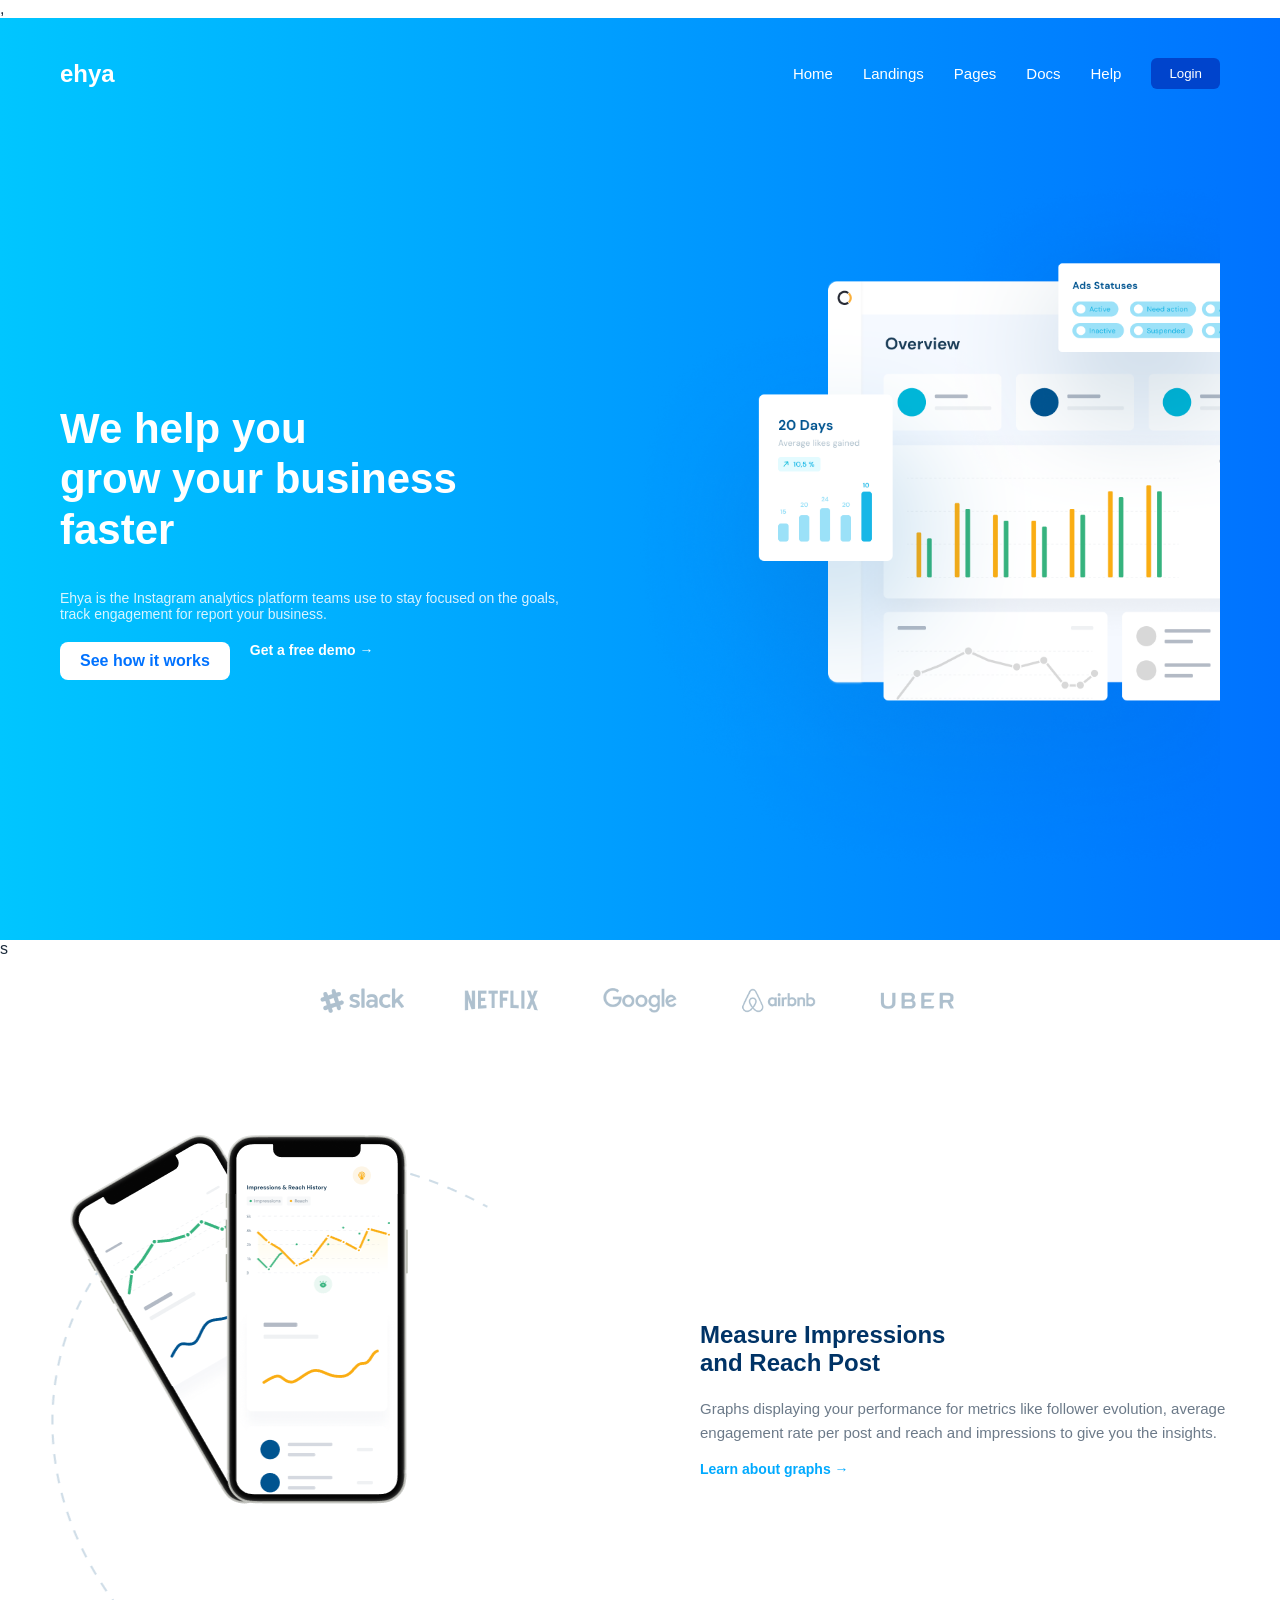
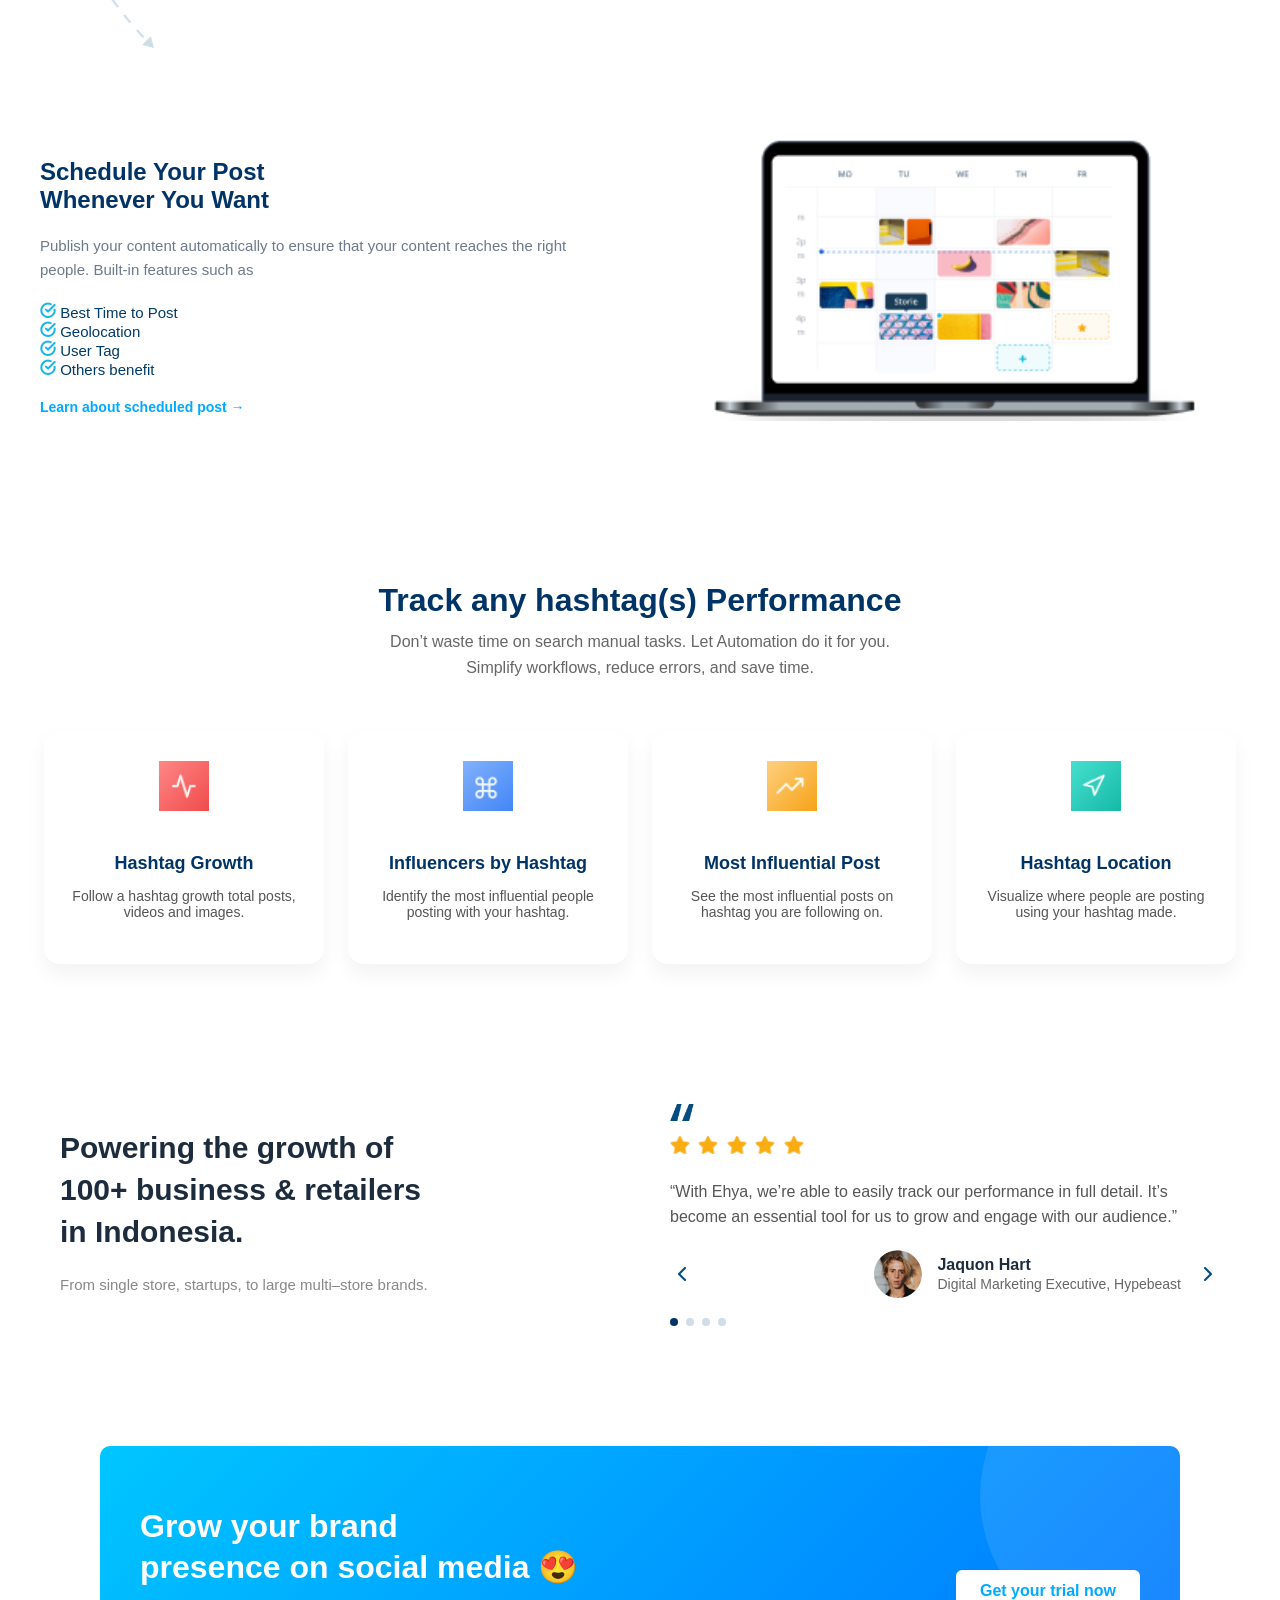
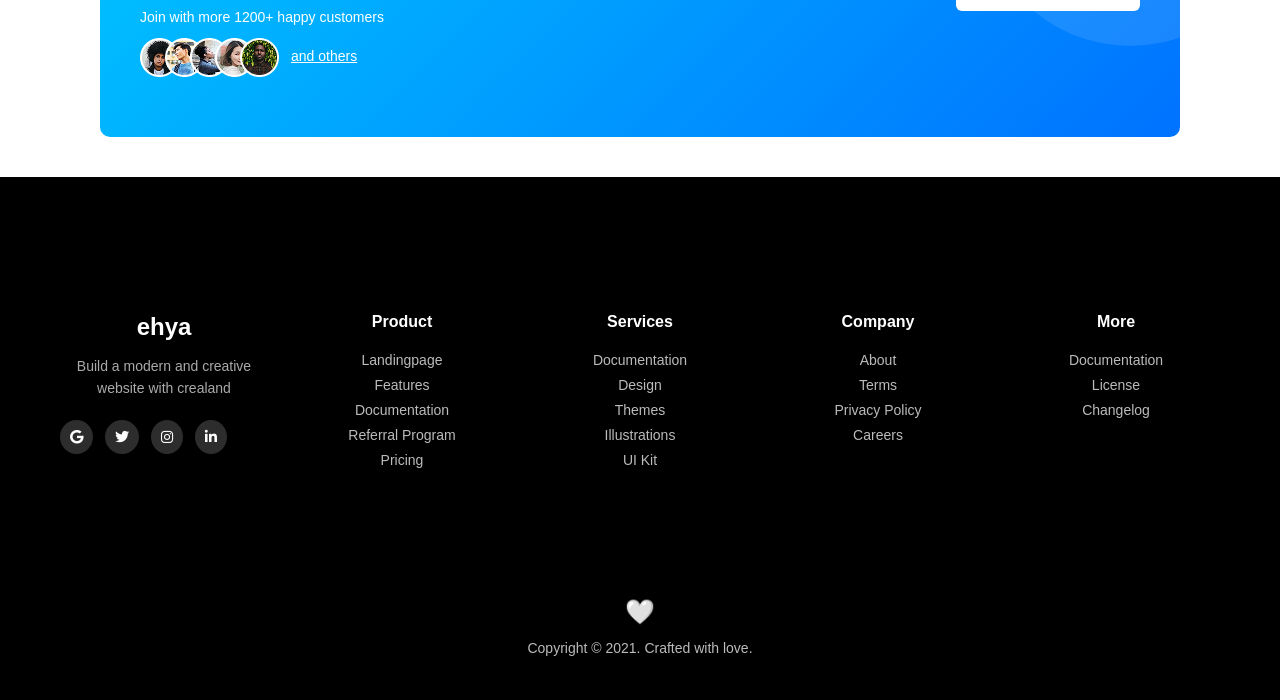
<file: index.html>
<!DOCTYPE html>
<html lang="en">
<head>
  <meta charset="UTF-8" />
  <meta name="viewport" content="width=device-width, initial-scale=1.0"/>
     ,
  <title>SAAS-Landing-Page-Exploration-(Community)</title>
  <link rel="stylesheet" href="style.css"/><link rel="stylesheet" href="https://cdnjs.cloudflare.com/ajax/libs/font-awesome/6.5.0/css/all.min.css">
</head>
<body>

  <section class="hero">
    <header class="navbar">
      <div class="logo">ehya</div>
      <nav>
        <a href="#">Home</a>
        <a href="#">Landings</a>
        <a href="#">Pages</a>
        <a href="#">Docs</a>
        <a href="#">Help</a>
        <button class="login-btn">Login</button>
      </nav>
    </header>

    <div class="hero-content">
      <div class="hero-text">
        <h1>We help you<br>grow your business<br>faster</h1>
        <p>Ehya is the Instagram analytics platform teams use to stay focused on the goals, track engagement for report your business.</p>
        <div class="buttons">
          <a href="#" class="btn-primary">See how it works</a>
          <a href="#" class="btn-link">Get a free demo →</a>
        </div>
      </div>

      <div class="hero-image">
        <img src="imgur.png" alt="Dashboard" />
      </div>
    </div>
  </section>s

  <footer class="brands">
    <img src="Brands.png" alt="Brands" />
  </footer>


  <section class="feature feature-top">
    <div class="feature-left">
      <img src="phone.png" alt="Phone " />
    </div>
    <div class="feature-right">
      <h2>Measure Impressions<br>and Reach Post</h2>
      <p>
        Graphs displaying your performance for metrics like follower evolution, average engagement rate per post and reach and impressions to give you the insights.
      </p>
      <a href="#" class="link">Learn about graphs →</a>
    </div>
  </section>

  <section class="feature feature-bottom">
    <div class="feature-left">
      <h2>Schedule Your Post<br>Whenever You Want</h2>
      <p>
        Publish your content automatically to ensure that your content reaches the right people. Built-in features such as
      </p>
      <ul>
        <li>
          <img src="images/grp.png" alt="grp" /> Best Time to Post</li>
        <li>
          <img src="images/grp.png" alt="grp" /> Geolocation</li>
        <li>
          <img src="images/grp.png" alt="grp" /> User Tag</li>
        <li>
          <img src="images/grp.png" alt="grp" /> Others benefit</li>
      </ul>
      <a href="#" class="link">Learn about scheduled post →</a>
    </div>
    <div class="feature-right">
      <img src="calendar.png" alt="Calendar on Laptop" class="calendar" />
    </div>
  </section>



  <div class="container">
    <h1>Track any hashtag(s) Performance</h1>
    <p class="subtitle">
      Don’t waste time on search manual tasks. Let Automation do it for you.<br>
      Simplify workflows, reduce errors, and save time.
    </p>

    <div class="card-container">
      <div class="card">
        <img src="images/img1.png" alt="Hashtag Growth">
        <h3>Hashtag Growth</h3>
        <p>Follow a hashtag growth total posts, videos and images.</p>
      </div>

      <div class="card">
        <img src="images/img2.png" alt="Influencers by Hashtag">
        <h3>Influencers by Hashtag</h3>
        <p>Identify the most influential people posting with your hashtag.</p>
      </div>

      <div class="card">
        <img src="images/img3.png" alt="Most Influential Post">
        <h3>Most Influential Post</h3>
        <p>See the most influential posts on hashtag you are following on.</p>
      </div>

      <div class="card">
        <img src="images/img4.png" alt="Hashtag Location">
        <h3>Hashtag Location</h3>
        <p>Visualize where people are posting using your hashtag made.</p>
      </div>
    </div>
  </div>


  <div class="testimonial-section">
    <div class="left">
      <h2>
        <strong>Powering the growth of<br>
        100+ business & retailers<br>in Indonesia.</strong>
      </h2>
      <p class="subtext">
        From single store, startups, to large multi–store brands.
      </p>
    </div>

    <div class="right">
      <div class="quote">
        <img src="images/quote.png" alt="quote" class="quote-icon">
        <div class="stars">
          <img src="images/star.png" alt="star">
          <img src="images/star.png" alt="star">
          <img src="images/star.png" alt="star">
          <img src="images/star.png" alt="star">
          <img src="images/star.png" alt="star">
        </div>
        <p class="feedback">
          “With Ehya, we’re able to easily track our performance in full detail.
          It’s become an essential tool for us to grow and engage with our audience.”
        </p>
      </div>

      <div class="user-info">
        <img src="images/arrow-right.png" alt="right" class="arrow">
        <div class="profile">
          <img src="images/avatar.png" alt="user" class="avatar">
          <div>
            <p class="name">Jaquon Hart</p>
            <p class="title">Digital Marketing Executive, Hypebeast</p>
          </div>
          <img src="images/arrow-left.png" alt="left" class="arrow">
        </div>
      </div>

      <div class="dots">
        <span class="dot active"></span>
        <span class="dot"></span>
        <span class="dot"></span>
        <span class="dot"></span>
      </div>
    </div>
  </div>



  <div class="banner">
    <div class="banner-left">
      <h1>Grow your brand<br>presence on social media 😍</h1>
      <p>Join with more 1200+ happy customers</p>
      <div class="avatars">
        <img src="user.png" alt="user1" />
        <a href="#">and others</a>
      </div>
    </div>
    <div class="banner-right">
      <a href="#">Get your trial now</a>
    </div>
  </div>


  <footer class="footer">
    <div class="container">
      <div class="footer-section brand">
        <h1>ehya</h1>
        <p>Build a modern and creative<br>website with crealand</p>
        <div class="social-icons">
          <i class="fab fa-google"></i>
          <i class="fab fa-twitter"></i>
          <i class="fab fa-instagram"></i>
          <i class="fab fa-linkedin-in"></i>
        </div>
      </div>

      <div class="footer-section">
        <h3>Product</h3>
        <ul>
          <li><a href="#">Landingpage</a></li>
          <li><a href="#">Features</a></li>
          <li><a href="#">Documentation</a></li>
          <li><a href="#">Referral Program</a></li>
          <li><a href="#">Pricing</a></li>
        </ul>
      </div>

      <div class="footer-section">
        <h3>Services</h3>
        <ul>
          <li><a href="#">Documentation</a></li>
          <li><a href="#">Design</a></li>
          <li><a href="#">Themes</a></li>
          <li><a href="#">Illustrations</a></li>
          <li><a href="#">UI Kit</a></li>
        </ul>
      </div>

      <div class="footer-section">
        <h3>Company</h3>
        <ul>
          <li><a href="#">About</a></li>
          <li><a href="#">Terms</a></li>
          <li><a href="#">Privacy Policy</a></li>
          <li><a href="#">Careers</a></li>
        </ul>
      </div>

      <div class="footer-section">
        <h3>More</h3>
        <ul>
          <li><a href="#">Documentation</a></li>
          <li><a href="#">License</a></li>
          <li><a href="#">Changelog</a></li>
        </ul>
      </div>
    </div>

    <div class="footer-bottom">
      <div class="heart">🤍</div>
      <p>Copyright © 2021. Crafted with love.</p>
    </div>
  </footer>

</body>
</html>
</file>
<file: style.css>
body {
  margin: 0;
  padding: 0;
  font-family: 'Segoe UI', sans-serif;
  background: white;
  color: #1d2c3c;
}

.hero {
  background: linear-gradient(to right, #00c6ff, #0072ff);
  padding: 40px 60px;
}

.navbar {
  display: flex;
  justify-content: space-between;
  align-items: center;
  color: white;
  margin-bottom: 60px;
}

.navbar .logo {
  font-weight: bold;
  font-size: 24px;
}

.navbar nav {
  display: flex;
  align-items: center;
  gap: 30px;
}

.navbar nav a {
  color: white;
  text-decoration: none;
  font-size: 15px;
}

.login-btn {
  background: #0044cc;
  border: none;
  color: white;
  padding: 8px 18px;
  border-radius: 6px;
  cursor: pointer;
}

.hero-content {
  display: flex;
  justify-content: space-between;
  align-items: center;
  flex-wrap: wrap;
}

.hero-text {
  max-width: 500px;
}

.hero-text h1 {
  font-size: 42px;
  font-weight: bold;
  line-height: 1.2;
  color: white;
}

.hero-text p {
  margin: 20px 0;
  font-size: 14px;
  opacity: 0.85;
  color: white;
}

.buttons {
  display: flex;
  gap: 20px;
  margin-top: 20px;
}

.btn-primary {
  background: white;
  color: #0072ff;
  padding: 10px 20px;
  border-radius: 8px;
  text-decoration: none;
  font-weight: bold;
}

.btn-link {
  color: white;
  text-decoration: none;
  font-weight: bold;
  font-size: 14px;
}

.hero-image img {
  max-width: 600px;
  height: auto;
  margin-top: 20px;
}

.brands {
  background: white;
  text-align: center;
  padding: 30px 0;
}

.brands img {
  max-width: 700px;
  width: 90%;
}

.feature {
  display: flex;
  justify-content: space-between;
  align-items: center;
  flex-wrap: wrap;
  max-width: 1200px;
  margin: 80px auto;
  padding: 0 20px;
}

.feature-top .feature-left {
  position: relative;
  width: 50%;
  min-height: 350px;
}

.feature-top .phone {
  position: absolute;
  height: 300px;
}

.feature-top .feature-right,
.feature-bottom .feature-left {
  width: 45%;
}

.feature h2 {
  color: #003366;
  font-size: 24px;
  margin-bottom: 20px;
}

.feature p {
  color: #6c7a89;
  font-size: 15px;
  line-height: 1.6;
  margin-bottom: 15px;
}

.link {
  color: #00aaff;
  font-weight: bold;
  font-size: 14px;
  text-decoration: none;
}

.link:hover {
  text-decoration: underline;
}

ul {
  list-style: none;
  padding: 0;
  margin: 20px 0;
  color: #013b68;
  font-size: 15px;
}

.feature-bottom {
  flex-direction: row;
}

.feature-bottom .feature-left,
.feature-bottom .feature-right {
  width: 48%;
}

.calendar {
  width: 100%;
  max-width: 500px;
  display: block;
  margin: auto;
}

.container {
  text-align: center;
  padding: 60px 20px;
}

.container h1 {
  font-size: 32px;
  margin-bottom: 10px;
  color: #003366;
}

.subtitle {
  font-size: 16px;
  color: #666;
  max-width: 600px;
  margin: 0 auto 50px;
  line-height: 1.6;
}

.card-container {
  display: flex;
  justify-content: center;
  flex-wrap: wrap;
  gap: 24px;
}

.card {
  background: white;
  border-radius: 16px;
  box-shadow: 0 10px 20px rgba(0, 0, 0, 0.05);
  padding: 30px 20px;
  width: 240px;
  transition: transform 0.3s ease;
}

.card:hover {
  transform: translateY(-6px);
}

.card img {
  width: 50px;
  height: 50px;
  margin-bottom: 20px;
}

.card h3 {
  font-size: 18px;
  margin-bottom: 10px;
  color: #003366;
}

.card p {
  font-size: 14px;
  color: #555;
}

.testimonial-section {
  display: flex;
  justify-content: space-between;
  align-items: flex-start;
  padding: 80px 60px;
  max-width: 1200px;
  margin: auto;
  background-color: white;
}

.left {
  flex: 1;
  padding-right: 40px;
}

.left h2 {
  font-size: 28px;
  font-weight: 400;
  line-height: 1.4;
}

.left strong {
  font-size: 30px;
  font-weight: 700;
}

.subtext {
  margin-top: 20px;
  font-size: 15px;
  color: #888;
}

.right {
  flex: 1;
  max-width: 550px;
}

.quote-icon {
  width: 24px;
  margin-bottom: 10px;
}

.stars img {
  width: 20px;
  margin-right: 4px;
}

.feedback {
  font-size: 16px;
  color: #555;
  margin: 20px 0;
  line-height: 1.6;
}

.user-info {
  display: flex;
  align-items: center;
  justify-content: space-between;
}

.arrow {
  width: 24px;
  height: 24px;
  cursor: pointer;
}

.profile {
  display: flex;
  align-items: center;
  gap: 15px;
}

.avatar {
  width: 48px;
  height: 48px;
  border-radius: 50%;
}

.name {
  font-weight: 600;
  margin: 0;
}

.title {
  font-size: 14px;
  color: #666;
  margin: 2px 0 0;
}

.dots {
  margin-top: 20px;
  display: flex;
  gap: 8px;
}

.dot {
  width: 8px;
  height: 8px;
  border-radius: 50%;
  background: #d0dce6;
}

.dot.active {
  background: #003366;
}

.banner {
  background: linear-gradient(135deg, #00c6ff, #0072ff);
  color: white;
  padding: 60px 40px;
  border-radius: 10px;
  display: flex;
  justify-content: space-between;
  align-items: center;
  flex-wrap: wrap;
  max-width: 1000px;
  margin: 40px auto;
  position: relative;
  overflow: hidden;
}

.banner::after {
  content: '';
  position: absolute;
  right: -100px;
  top: -100px;
  width: 300px;
  height: 300px;
  background: rgba(255, 255, 255, 0.1);
  border-radius: 50%;
}

.banner-left {
  max-width: 60%;
  z-index: 1;
}

.banner-left h1 {
  font-size: 2em;
  margin: 0 0 10px;
  line-height: 1.3;
}

.banner-left p {
  margin: 20px 0 10px;
  font-size: 14px;
}

.avatars {
  display: flex;
  align-items: center;
}

.avatars a {
  color: white;
  text-decoration: underline;
  font-size: 14px;
  margin-left: 10px;
}

.banner-right {
  z-index: 1;
}

.banner-right a {
  background: white;
  color: #00aaff;
  padding: 12px 24px;
  text-decoration: none;
  border-radius: 6px;
  font-weight: bold;
  transition: background 0.3s;
}

.banner-right a:hover {
  background: #e6f7ff;
}

.footer {
  color: white;
  padding: 60px 40px 30px;
  background-color: black;
}

.footer .container {
  display: flex;
  flex-wrap: wrap;
  justify-content: space-between;
  gap: 30px;
}

.footer-section {
  flex: 1;
  min-width: 160px;
}

.brand h1 {
  font-size: 24px;
  margin-bottom: 10px;
  color: white;
}

.brand p {
  color: #aaa;
  font-size: 14px;
  line-height: 1.6;
}

.social-icons {
  margin-top: 20px;
  display: flex;
  gap: 12px;
}

.social-icons i {
  background-color: #2d2d2d;
  padding: 10px;
  border-radius: 50%;
  color: white;
  font-size: 14px;
  cursor: pointer;
  transition: background 0.3s;
}

.social-icons i:hover {
  background-color: #00aaff;
}

.footer-section h3 {
  font-size: 16px;
  margin-bottom: 12px;
}

.footer-section ul {
  list-style: none;
  padding: 0;
}

.footer-section ul li {
  margin-bottom: 8px;
}

.footer-section ul li a {
  color: #bbb;
  text-decoration: none;
  font-size: 14px;
}

.footer-section ul li a:hover {
  color: white;
}

.footer-bottom {
  text-align: center;
  margin-top: 50px;
  font-size: 14px;
  color: #bbb;
}

.heart {
  font-size: 24px;
  margin-bottom: 10px;
}

/* TABLETTE : entre 768px et 1024px */
@media (max-width: 1024px) and (min-width: 768px) {
  .hero, .feature, .testimonial-section, .footer .container {
    flex-direction: column;
    padding: 40px 20px;
    text-align: center;
  }

  .hero-content, .banner, .card-container {
    flex-direction: column;
    align-items: center;
  }

  .feature-left, .feature-right {
    width: 100% !important;
  }

  .hero-image img,
  .brands img,
  .calendar {
    width: 100%;
    height: auto;
  }
}

/* MOBILE : moins de 768px */
@media (max-width: 768px) {
  .navbar {
    flex-direction: column;
    gap: 15px;
  }

  .navbar nav {
    flex-direction: column;
    gap: 10px;
  }

  .hero-content,
  .banner,
  .card-container,
  .testimonial-section,
  .footer .container {
    flex-direction: column;
    text-align: center;
    padding: 20px;
  }

  .hero-text h1 {
    font-size: 30px;
  }

  .hero-text p,
  .banner-left p,
  .feedback {
    font-size: 14px;
  }

  .feature-left,
  .feature-right,
  .banner-left,
  .banner-right,
  .footer-section {
    width: 100% !important;
  }

  .buttons {
    flex-direction: column;
    gap: 10px;
  }

  .btn-primary, .btn-link {
    width: 100%;
    text-align: center;
  }

  .avatar {
    margin: auto;
  }
}
</file>
